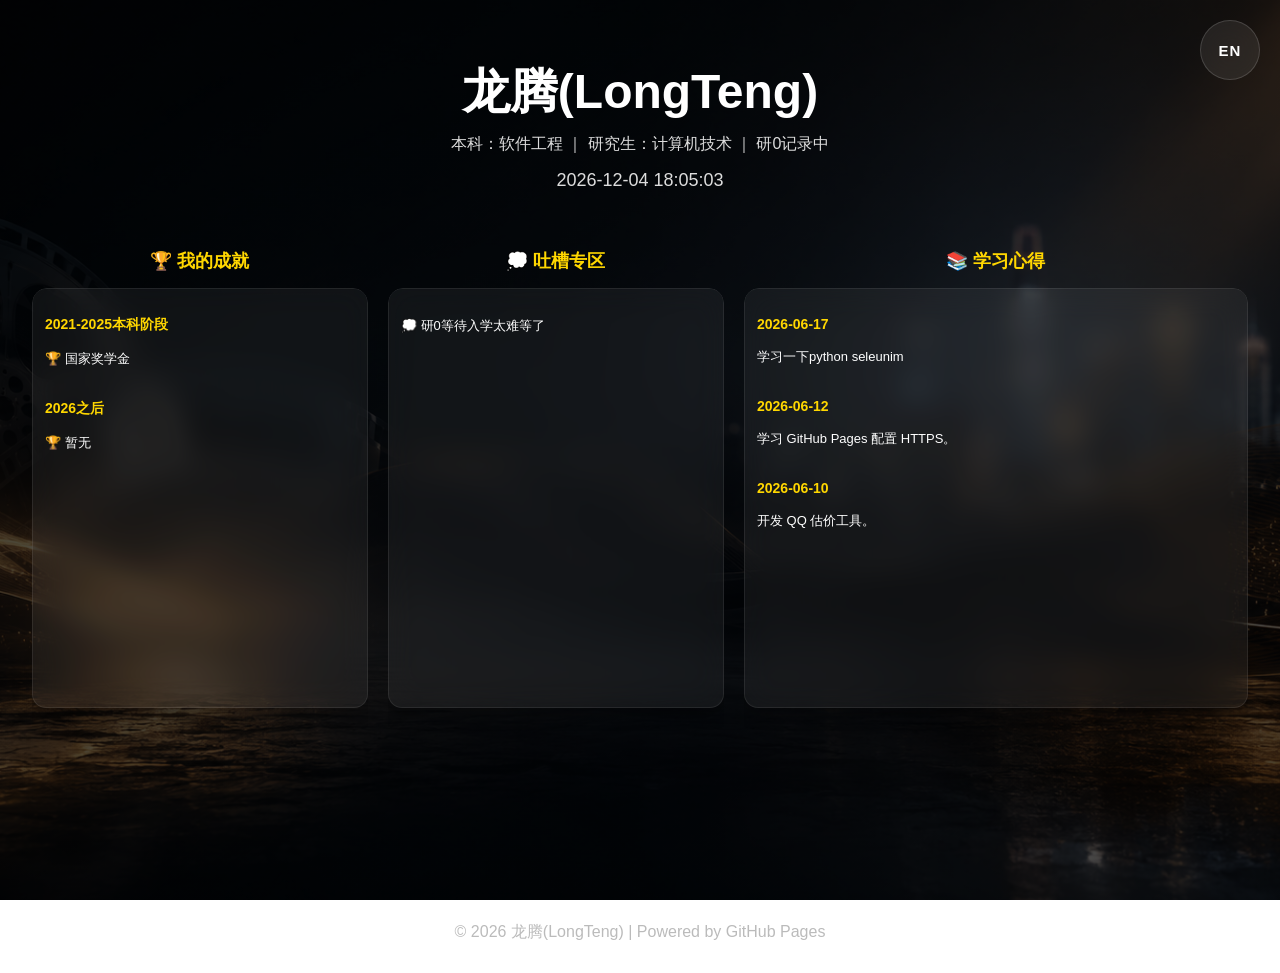
<file: index.html>
<!DOCTYPE html>
<html lang="zh-CN">

<head>
    <meta charset="UTF-8">
    <meta name="viewport" content="width=device-width, initial-scale=1.0">
    <meta name="description"
        content="LongTeng Personal Homepage, Software Engineering, Computer Technology, Study Notes, Achievements and Personal Blog.">

    <meta name="keywords"
        content="LongTeng, Software Engineering, Computer Technology, Blog, Study Notes, Personal Homepage">

    <meta name="author" content="LongTeng">
    <title>龙腾个人主页</title>

    <link rel="stylesheet" href="css/style.css">
    <script src="js/moment.js"></script>


</head>

<body>

    <!-- 语言切换 -->
    <div class="lang-switch" onclick="toggleLang()">
        <span id="lang-text">EN</span>
    </div>

    <!-- ===== 头部 ===== -->
    <header class="hero">
        <h1  class="ignore">龙腾(LongTeng)</h1>

        <p>
            本科：软件工程 ｜ 研究生：计算机技术 ｜ 研0记录中
        </p>

        <div id="datetime"></div>
    </header>

    <!-- ===== 主体 ===== -->
    <main class="container">

        <section>
            <h2>
                <a href="achievement.html" target="_blank">
                    🏆 我的成就
                </a>
            </h2>

            <iframe src="achievement.html"></iframe>
        </section>

        <section>
            <h2>
                <a href="rant.html" target="_blank">
                    💭 吐槽专区
                </a>
            </h2>

            <iframe src="rant.html"></iframe>
        </section>

        <section>
            <h2>
                <a href="study.html" target="_blank">
                    📚 学习心得
                </a>
            </h2>

            <iframe src="study.html"></iframe>
        </section>

    </main>

    <!-- ===== 页脚 ===== -->
    <footer class="ignore">
        © 2026 龙腾(LongTeng) | Powered by GitHub Pages
    </footer>

    <!-- ===== 时间 ===== -->
    <script>
        function updateDateTime() {
            const now = moment().format('YYYY-MM-DD HH:mm:ss');
            document.getElementById('datetime').innerHTML = now;
        }

        updateDateTime();
        setInterval(updateDateTime, 1000);
    </script>

    <!-- ===== translate.js ===== -->
    <script src="https://res.zvo.cn/translate/translate.js"></script>

    <script>

        // 读取上次语言状态
        let currentLang =
            localStorage.getItem("lang") === "en"
                ? "en"
                : "zh";

        // 初始化翻译
        if (currentLang === "en") {
            translate.to = "english";
        }

        translate.execute();

        // 隐藏默认翻译下拉框
        setTimeout(() => {

            document.querySelectorAll(
                "#translate,.translateSelectLanguage,.languageSelect,.languageSelectBox,.translateBox"
            ).forEach(el => {
                if (el) el.remove();
            });

        }, 1000);

        // 初始化按钮文字
        document.getElementById("lang-text").innerText =
            currentLang === "en"
                ? "中文"
                : "EN";

        // 切换语言
        function toggleLang() {

            const text = document.getElementById("lang-text");

            if (currentLang === "zh") {

                localStorage.setItem("lang", "en");
                localStorage.setItem("to", "english");

                translate.to = "english";
                translate.execute();

                currentLang = "en";

                text.innerText = "中文";

            } else {

                localStorage.removeItem("lang");
                localStorage.removeItem("to");

                sessionStorage.clear();

                location.reload();
                return;
            }

            // 重新加载iframe
            document.querySelectorAll("iframe").forEach(frame => {
                frame.src = frame.src;
            });
        }


    </script>
</body>

</html>
</file>
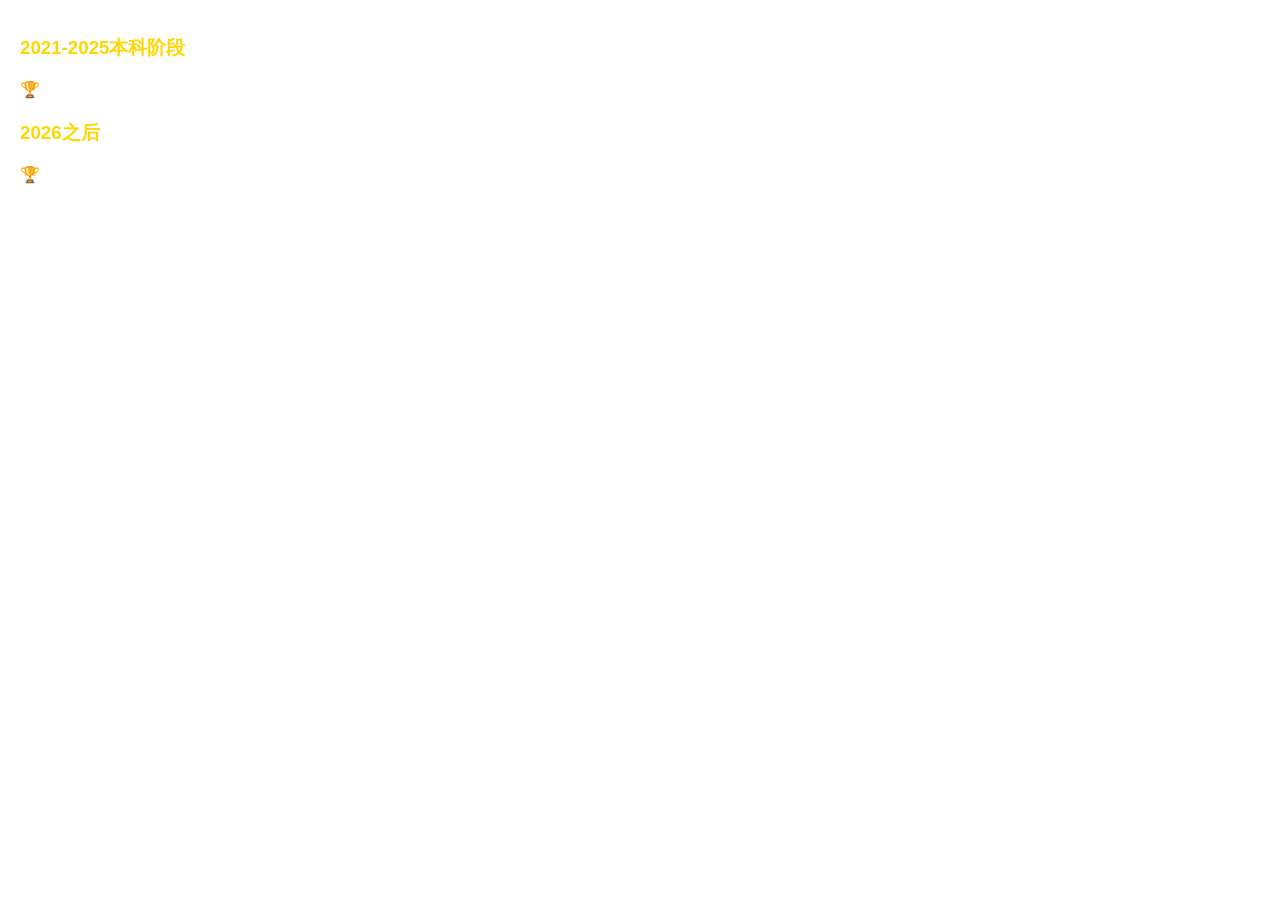
<file: achievement.html>
<!DOCTYPE html>
<html lang="zh-CN">

<head>
    <meta charset="UTF-8">
    <link rel="stylesheet" href="css/style.css">
</head>

<body class="iframe-body">

    <div class="card">

        <h3>2021-2025本科阶段</h3>
        <p>🏆 国家奖学金</p>
        <h3>2026之后</h3>
        <p>🏆 暂无 </p>

    </div>

</body>
<script src="https://res.zvo.cn/translate/translate.js"></script>

<script>

    window.onload = function () {

        if (localStorage.getItem("lang") === "en") {

            translate.to = "english";
        }

        translate.execute();
    }

</script>

</html>
</file>
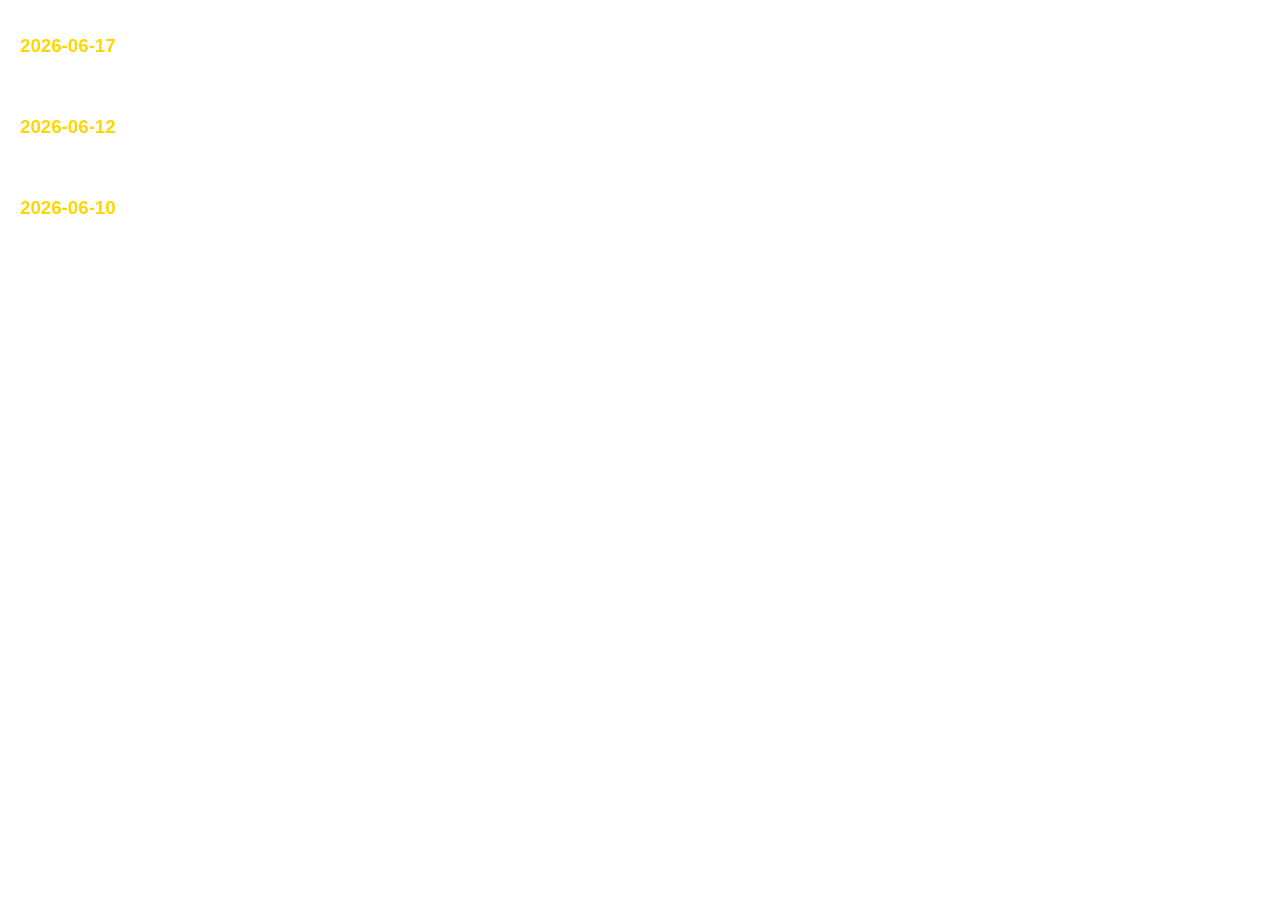
<file: study.html>
<!DOCTYPE html>
<html lang="zh-CN">

<head>
    <meta charset="UTF-8">
    <link rel="stylesheet" href="css/style.css">
</head>

<body class="iframe-body">

    <div class="card">
        <h3>2026-06-17</h3>

        <p>学习一下python seleunim</p>

        <h3>2026-06-12</h3>

        <p>学习 GitHub Pages 配置 HTTPS。</p>

        <h3>2026-06-10</h3>

        <p>开发 QQ 估价工具。</p>

    </div>

</body>
<script src="https://res.zvo.cn/translate/translate.js"></script>

<script>

    window.onload = function () {

        if (localStorage.getItem("lang") === "en") {

            translate.to = "english";
        }

        translate.execute();
    }

</script>

</html>
</file>
<file: css/style.css>
*{
    margin:0;
    padding:0;
    box-sizing:border-box;
}

body{
    font-family:"Microsoft YaHei",sans-serif;

    background:
    linear-gradient(
        rgba(0,0,0,.7),
        rgba(0,0,0,.7)
    ),
    url("../images/bg.png");

    background-size:cover;
    background-position:center;
    background-attachment:fixed;

    color:white;
}

/* =========================
   顶部
========================= */
.hero{
    text-align:center;
    padding:60px 20px;
}

.hero h1{
    font-size:48px;
    margin-bottom:10px;
}

.hero p{
    color:#ddd;
    margin-bottom:15px;
}

#datetime{
    font-size:18px;
    margin-top:10px;
    color:#ddd;
}

/* =========================
   主布局
========================= */
.container{
    width:95%;
    margin:auto;

    display:grid;
    grid-template-columns:1fr 1fr 1.5fr;
    gap:20px;
}

.container section h2{
    text-align:center;
    margin-bottom:15px;

    /* 🔥 防止英文标题撑爆布局 */
    font-size: 18px;
    line-height: 1.2;

    display: -webkit-box;
    -webkit-line-clamp: 2;
    -webkit-box-orient: vertical;
    overflow: hidden;

    word-break: break-word;
}

.container section h2 a{
    color:#ffd700;
    text-decoration:none;
}

/* =========================
   iframe
========================= */
iframe{
    width:100%;
    height:600px;

    border:none;
    border-radius:15px;

    background:transparent;
}

.iframe-body{
    background:none;
}

/* =========================
   卡片
========================= */
.card{
    background:rgba(255,255,255,.08);
    backdrop-filter:blur(15px);
    border-radius:15px;
    padding:20px;

    min-height:560px;
}

.card p{
    margin:15px 0;
    line-height:1.8;
}

.card h3{
    color:#ffd700;
    margin-top:15px;
}

/* =========================
   footer
========================= */
footer{
    text-align:center;
    padding:30px;
    color:#bbb;
}

/* =========================
   translate UI 隐藏
========================= */
#translate,
.translateSelectLanguage,
.translateSelectLanguage select,
.languageSelect,
.languageSelectBox,
.translateBox{
    display:none !important;
    visibility:hidden !important;
}

/* =========================
   语言按钮
========================= */
.lang-switch{
    position:fixed;
    top:20px;
    right:20px;

    width:60px;
    height:60px;

    border-radius:50%;
    background:rgba(255,255,255,.08);
    backdrop-filter:blur(20px);

    border:1px solid rgba(255,255,255,.15);

    display:flex;
    align-items:center;
    justify-content:center;

    cursor:pointer;
    z-index:99999;

    transition:.3s;
}

.lang-switch:hover{
    transform:translateY(-3px) scale(1.05);
    background:rgba(255,255,255,.15);
}

#lang-text{
    font-size:15px;
    font-weight:bold;
    color:white;
    letter-spacing:1px;
}

/* =========================
   📱 手机适配（核心修复）
========================= */
@media screen and (max-width: 768px){

    body{
        background-attachment: scroll;
    }

    .container{
        width:92%;
        grid-template-columns:1fr;
        gap:16px;
    }

    /* ===== hero ===== */
    .hero{
        padding:28px 10px;
    }

    .hero h1{
        font-size:22px;
        line-height:1.3;
    }

    .hero p{
        font-size:13px;
        line-height:1.6;
        color:#ccc;
        padding:0 8px;
    }

    #datetime{
        font-size:12px;
        color:#aaa;
    }

    /* ===== 卡片 ===== */
    .card{
        padding:12px;
        border-radius:14px;

        background:rgba(255,255,255,0.06);
        border:1px solid rgba(255,255,255,0.08);

        box-shadow:0 6px 16px rgba(0,0,0,0.25);

        min-height:420px;

        display:flex;
        flex-direction:column;
    }

    .card h2{
        font-size:14px;
        line-height:1.2;

        display:-webkit-box;
        -webkit-line-clamp:2;
        -webkit-box-orient:vertical;
        overflow:hidden;

        word-break:break-word;
    }

    .card h3{
        font-size:14px;
        color:#ffd700;
    }

    .card p{
        font-size:13px;
        line-height:1.6;
    }

    /* ===== iframe（统一高度防跳动） ===== */
    iframe{
        width:100%;
        height:360px;
        border-radius:12px;
    }

    /* ===== footer ===== */
    footer{
        font-size:12px;
        padding:16px;
        color:#888;
    }

    /* ===== 按钮 ===== */
    .lang-switch{
        width:48px;
        height:48px;
        top:12px;
        right:12px;
    }

    #lang-text{
        font-size:12px;
    }
}
</file>
